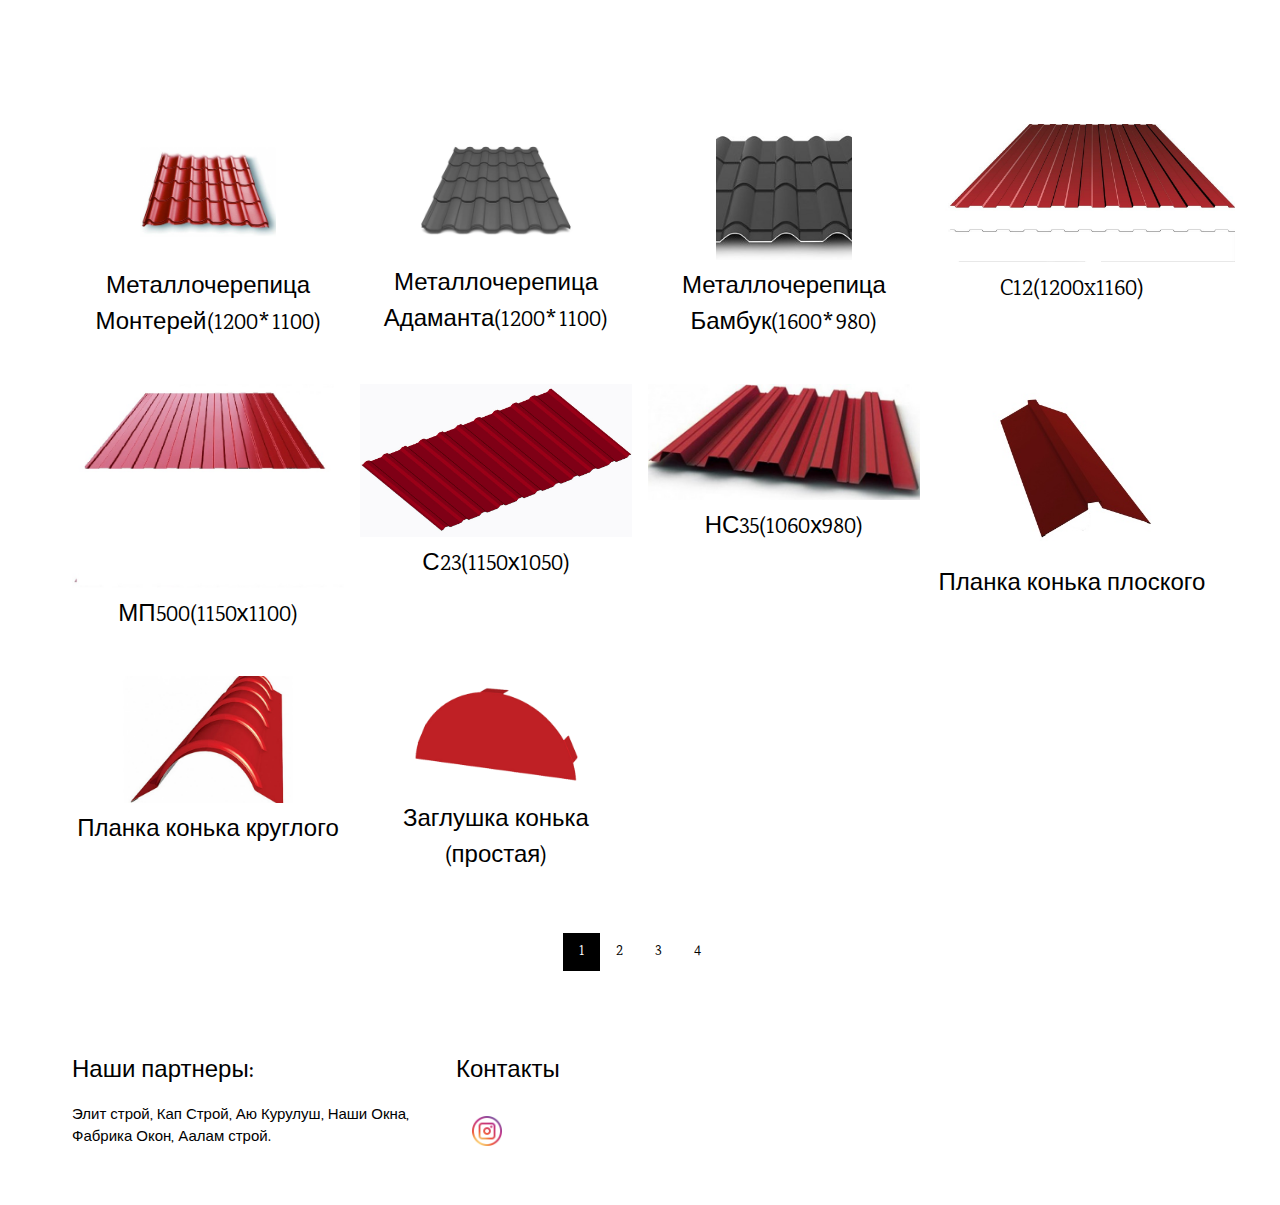
<file: Catalog.html>
<!DOCTYPE html>
<html>
<title>W3.CSS Template</title>
<meta charset="UTF-8">
<meta name="viewport" content="width=device-width, initial-scale=1">
<link rel="stylesheet" href="https://www.w3schools.com/w3css/4/w3.css">
<link rel="stylesheet" href="https://fonts.googleapis.com/css?family=Karma">
<style>
body,h1,h2,h3,h4,h5,h6 {font-family: "Karma", sans-serif}
.w3-bar-block .w3-bar-item {padding:20px}


</style>
<body>

<!-- Sidebar (hidden by default) -->
<nav class="w3-sidebar w3-bar-block w3-card w3-top w3-xlarge w3-animate-left" style="display:none;z-index:2;width:40%;min-width:300px" id="mySidebar">
    <a href="javascript:void(0)" onclick="w3_close()"
       class="w3-bar-item w3-button">Close Menu</a>
    <a href="#food" onclick="w3_close()" class="w3-bar-item w3-button">Food</a>
    <a href="#about" onclick="w3_close()" class="w3-bar-item w3-button">About</a>
</nav>

<!-- Top menu -->
<div class="w3-top">
    <div class="w3-white w3-xlarge" style="max-width:1200px;margin:auto">
        <div class="w3-center w3-padding-16"></div>
    </div>
</div>

<!-- !PAGE CONTENT! -->
<div class="w3-main w3-content w3-padding" style="max-width:1200px;margin-top:100px">

    <!-- First Photo Grid-->
    <div class="w3-row-padding w3-padding-16 w3-center" id="food">
        <div class="w3-quarter">
            <img src="img/17.jpg" alt="Sandwich" style="width:50%">
            <h3>Металлочерепица Монтерей(1200*1100)</h3>
        </div>
        <div class="w3-quarter">
            <img src="img/18.jpg" alt="Steak" style="width:65%">
            <h3>Металлочерепица Адаманта(1200*1100)</h3>
        </div>
        <div class="w3-quarter">
            <img src="img/19.jpg" alt="Cherries" style="width:50%">
            <h3>Металлочерепица Бамбук(1600*980)</h3>
        </div>
        <div class="w3-quarter">
            <img src="img/20.jpg" alt="Pasta and Wine" style="width:110%">
            <h3>C12(1200x1160)</h3>

        </div>
    </div>

    <!-- Second Photo Grid-->
    <div class="w3-row-padding w3-padding-16 w3-center">
        <div class="w3-quarter">
            <img src="img/21.jpg" alt="Popsicle" style="width:100%">
            <h3>МП500(1150х1100)</h3>
        </div>
        <div class="w3-quarter">
            <img src="img/22.jpg" alt="Salmon" style="width:100%">
            <h3>С23(1150х1050)</h3>
        </div>
        <div class="w3-quarter">
            <img src="img/23.jpg" alt="Sandwich" style="width:100%">
            <h3>НС35(1060х980)</h3>
        </div>
        <div class="w3-quarter">
            <img src="img/1.jpg" alt="Croissant" style="width:85%">
            <h3>Планка конька плоского</h3>
        </div>


    </div>
    <div class="w3-row-padding w3-padding-16 w3-center">
        <div class="w3-quarter">
            <img src="img/2.jpg" alt="Popsicle" style="width:70%">
            <h3>Планка конька круглого</h3>
        </div>
        <div class="w3-quarter">
            <img src="img/3.jpg" alt="Salmon" style="width:60%">
            <h3>Заглушка конька (простая)</h3>
        </div>


    </div>

    <!-- Pagination -->
    <div class="w3-center w3-padding-32">
        <div class="w3-bar">

            <a href="Catalog.html" class="w3-bar-item w3-button w3-black w3-hover-black">1</a>
            <a href="Catalog2.html" class="w3-bar-item w3-button w3-hover-black">2</a>
            <a href="Catalog3.html" class="w3-bar-item w3-button w3-hover-black">3</a>
            <a href="Catalog4.html" class="w3-bar-item w3-button w3-hover-black">4</a>
        </div>
    </div>

    <!--<hr id="about">
    <!-- About Section -->
    <!--<div class="w3-container w3-padding-32 w3-center">
        <h3>About Me, The Food Man</h3><br>
        <img src="/w3images/chef.jpg" alt="Me" class="w3-image" style="display:block;margin:auto" width="800" height="533">
        <div class="w3-padding-32">
            <h4><b>I am Who I Am!</b></h4>
            <h6><i>With Passion For Real, Good Food</i></h6>
            <p>Just me, myself and I, exploring the universe of unknownment. I have a heart of love and an interest of lorem ipsum and mauris neque quam blog. I want to share my world with you. Praesent tincidunt sed tellus ut rutrum. Sed vitae justo condimentum, porta lectus vitae, ultricies congue gravida diam non fringilla. Praesent tincidunt sed tellus ut rutrum. Sed vitae justo condimentum, porta lectus vitae, ultricies congue gravida diam non fringilla.</p>
        </div>
    </div>
    <hr>
    <!-- Footer -->

    <footer class="w3-row-padding w3-padding-32">
        <div class="w3-third">
            <h3>Наши партнеры:</h3>
            <p>Элит строй, Кап Строй, Аю Курулуш, Наши Окна, Фабрика Окон, Аалам строй.</p>
        </div>

        <div class="w3-third">
            <h3>Контакты</h3>
            <ul class="w3-ul w3-hoverable">


                <li class="w3-padding-16">
                    <img href="/w3images/gondol.jpg" class="w3-left w3-margin-right" style="width:50px">
                    <a rel="nofollow" href="https://www.instagram.com/mir_krovlikg/"><img src="img/insta1.png" width="30px"></a>
                </li>
            </ul>
        </div>

        <!--<div class="w3-third w3-serif">
            <h3>POPULAR TAGS</h3>
            <p>
                <span class="w3-tag w3-black w3-margin-bottom">Travel</span> <span class="w3-tag w3-dark-grey w3-small w3-margin-bottom">New York</span> <span class="w3-tag w3-dark-grey w3-small w3-margin-bottom">Dinner</span>
                <span class="w3-tag w3-dark-grey w3-small w3-margin-bottom">Salmon</span> <span class="w3-tag w3-dark-grey w3-small w3-margin-bottom">France</span> <span class="w3-tag w3-dark-grey w3-small w3-margin-bottom">Drinks</span>
                <span class="w3-tag w3-dark-grey w3-small w3-margin-bottom">Ideas</span> <span class="w3-tag w3-dark-grey w3-small w3-margin-bottom">Flavors</span> <span class="w3-tag w3-dark-grey w3-small w3-margin-bottom">Cuisine</span>
                <span class="w3-tag w3-dark-grey w3-small w3-margin-bottom">Chicken</span> <span class="w3-tag w3-dark-grey w3-small w3-margin-bottom">Dressing</span> <span class="w3-tag w3-dark-grey w3-small w3-margin-bottom">Fried</span>
                <span class="w3-tag w3-dark-grey w3-small w3-margin-bottom">Fish</span> <span class="w3-tag w3-dark-grey w3-small w3-margin-bottom">Duck</span>
            </p>
        </div>
    </footer>
    <!-- End page content -->
</div>

<script>
// Script to open and close sidebar
function w3_open() {
  document.getElementById("mySidebar").style.display = "block";
}

function w3_close() {
  document.getElementById("mySidebar").style.display = "none";
}
</script>

</body>
</html>
</file>
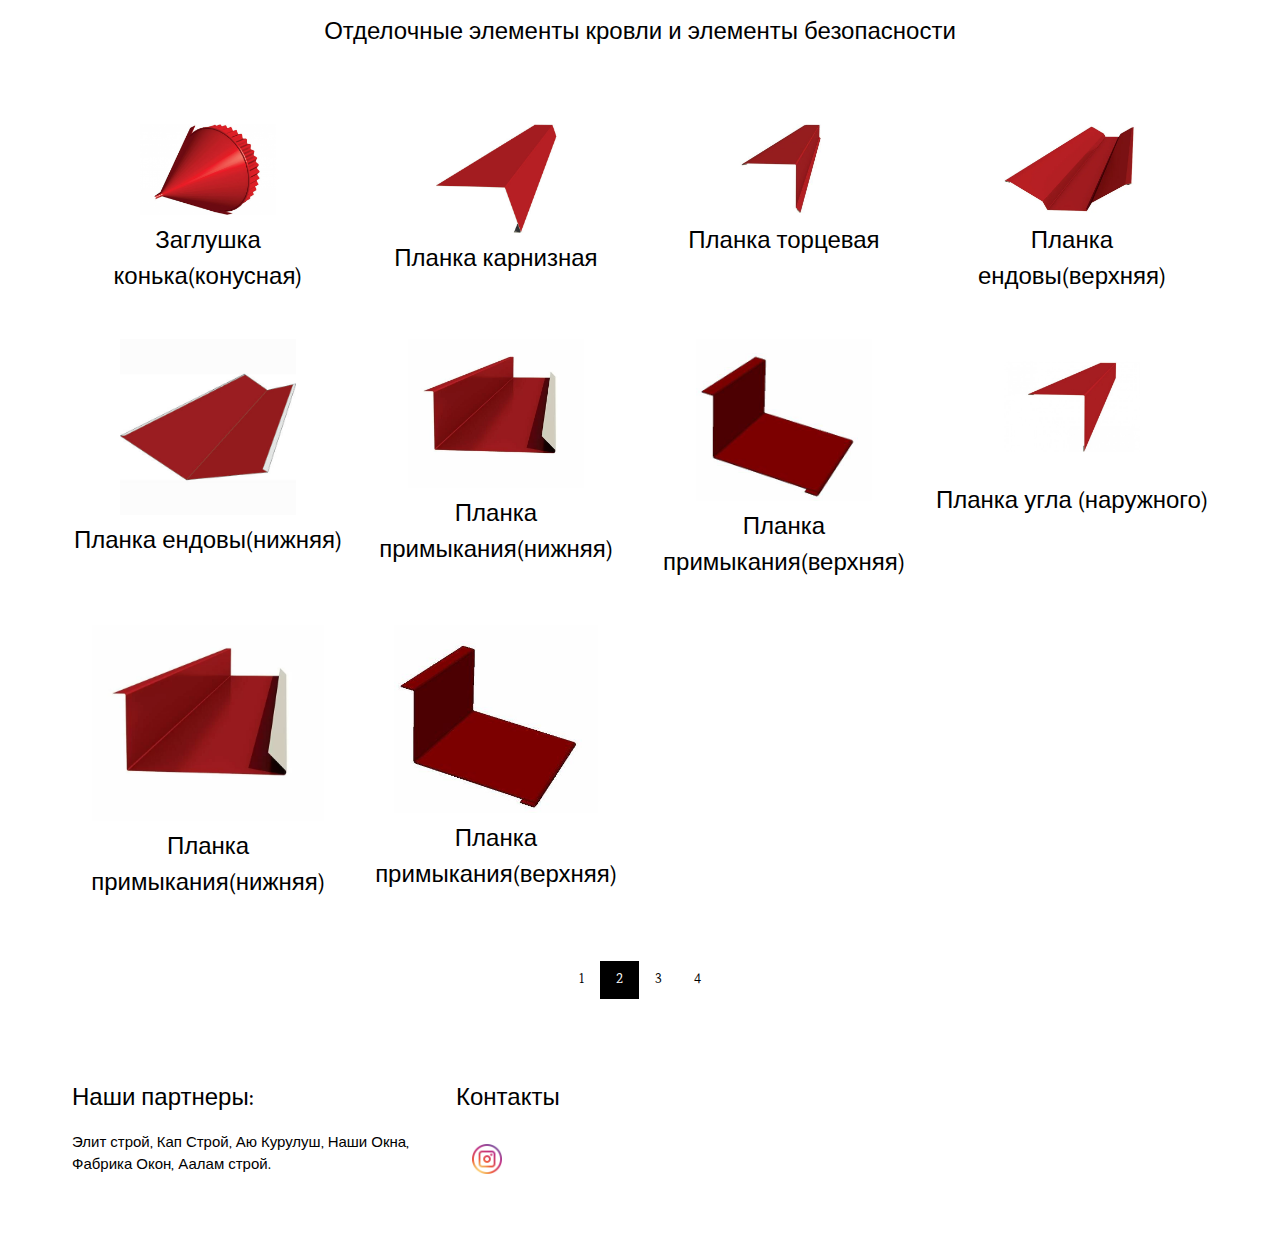
<file: Catalog2.html>
<!DOCTYPE html>
<html>
<title>W3.CSS Template</title>
<meta charset="UTF-8">
<meta name="viewport" content="width=device-width, initial-scale=1">
<link rel="stylesheet" href="https://www.w3schools.com/w3css/4/w3.css">
<link rel="stylesheet" href="https://fonts.googleapis.com/css?family=Karma">
<style>
body,h1,h2,h3,h4,h5,h6 {font-family: "Karma", sans-serif}
.w3-bar-block .w3-bar-item {padding:20px}

</style>
<body>

<!-- Sidebar (hidden by default) -->
<nav class="w3-sidebar w3-bar-block w3-card w3-top w3-xlarge w3-animate-left" style="display:none;z-index:2;width:40%;min-width:300px" id="mySidebar">
    <a href="javascript:void(0)" onclick="w3_close()"
       class="w3-bar-item w3-button">Close Menu</a>
    <a href="#food" onclick="w3_close()" class="w3-bar-item w3-button">Food</a>
    <a href="#about" onclick="w3_close()" class="w3-bar-item w3-button">About</a>
</nav>

<!-- Top menu -->
<div class="w3-top">
    <div class="w3-white w3-xlarge" style="max-width:1200px;margin:auto">
        <div class="w3-center w3-padding-16">Отделочные элементы кровли и элементы безопасности</div>
    </div>
</div>

<!-- !PAGE CONTENT! -->
<div class="w3-main w3-content w3-padding" style="max-width:1200px;margin-top:100px">

    <!-- First Photo Grid-->
    <div class="w3-row-padding w3-padding-16 w3-center" id="food">
        <div class="w3-quarter">
            <img src="img/4.jpg" alt="Sandwich" style="width:50%">
            <h3>Заглушка конька(конусная)</h3>
        </div>
        <div class="w3-quarter">
            <img src="img/5.jpg" alt="Steak" style="width:60%">
            <h3>Планка карнизная</h3>
        </div>
        <div class="w3-quarter">
            <img src="img/6.jpg" alt="Cherries" style="width:50%">
            <h3>Планка торцевая</h3>
        </div>
        <div class="w3-quarter">
            <img src="img/7.jpg" alt="Pasta and Wine" style="width:50%">
            <h3>Планка ендовы(верхняя)</h3>

        </div>
    </div>

    <!-- Second Photo Grid-->
    <div class="w3-row-padding w3-padding-16 w3-center">
        <div class="w3-quarter">
            <img src="img/8.jpg" alt="Popsicle" style="width:65%">
            <h3>Планка ендовы(нижняя)</h3>
        </div>
        <div class="w3-quarter">
            <img src="img/9.jpg" alt="Salmon" style="width:65%">
            <h3>Планка примыкания(нижняя)</h3>
        </div>
        <div class="w3-quarter">
            <img src="img/10.jpg" alt="Sandwich" style="width:65%">
            <h3>Планка примыкания(верхняя)</h3>
        </div>
        <div class="w3-quarter">
            <img src="img/11.jpg" alt="Croissant" style="width:50%">
            <h3>Планка угла (наружного)</h3>
        </div>


    </div>
    <div class="w3-row-padding w3-padding-16 w3-center">
        <div class="w3-quarter">
            <img src="img/9.jpg" alt="Popsicle" style="width:85%">
            <h3>Планка примыкания(нижняя)</h3>
        </div>
        <div class="w3-quarter">
            <img src="img/10.jpg" alt="Salmon" style="width:75%">
            <h3>Планка примыкания(верхняя)</h3>
        </div>


    </div>

    <!-- Pagination -->
    <div class="w3-center w3-padding-32">
        <div class="w3-bar">
            <a href="Catalog.html" class="w3-bar-item w3-hover-black w3-button">1</a>
            <a href="Catalog2.html" class="w3-black w3-bar-item w3-button w3-hover-black">2</a>
            <a href="Catalog3.html" class="w3-bar-item w3-button w3-hover-black">3</a>
            <a href="Catalog4.html" class="w3-bar-item w3-button w3-hover-black">4</a>
        </div>
    </div>

    <!--<hr id="about">
    <!-- About Section -->
    <!--<div class="w3-container w3-padding-32 w3-center">
        <h3>About Me, The Food Man</h3><br>
        <img src="/w3images/chef.jpg" alt="Me" class="w3-image" style="display:block;margin:auto" width="800" height="533">
        <div class="w3-padding-32">
            <h4><b>I am Who I Am!</b></h4>
            <h6><i>With Passion For Real, Good Food</i></h6>
            <p>Just me, myself and I, exploring the universe of unknownment. I have a heart of love and an interest of lorem ipsum and mauris neque quam blog. I want to share my world with you. Praesent tincidunt sed tellus ut rutrum. Sed vitae justo condimentum, porta lectus vitae, ultricies congue gravida diam non fringilla. Praesent tincidunt sed tellus ut rutrum. Sed vitae justo condimentum, porta lectus vitae, ultricies congue gravida diam non fringilla.</p>
        </div>
    </div>
    <hr>
    <!-- Footer -->
    <footer class="w3-row-padding w3-padding-32">
        <div class="w3-third">
            <h3>Наши партнеры:</h3>
            <p>Элит строй, Кап Строй, Аю Курулуш, Наши Окна, Фабрика Окон, Аалам строй.</p>
        </div>

        <div class="w3-third">
            <h3>Контакты</h3>
            <ul class="w3-ul w3-hoverable">


                <li class="w3-padding-16">
                    <img href="/w3images/gondol.jpg" class="w3-left w3-margin-right" style="width:50px">
                    <a rel="nofollow" href="https://www.instagram.com/mir_krovlikg/"><img src="img/insta1.png" width="30px"></a>
                </li>
            </ul>
            <!--<footer class="w3-row-padding w3-padding-32">
                <div class="w3-third">
                    <h3>FOOTER</h3>
                    <p>Praesent tincidunt sed tellus ut rutrum. Sed vitae justo condimentum, porta lectus vitae, ultricies congue gravida diam non fringilla.</p>
                    <p>Powered by <a href="https://www.w3schools.com/w3css/default.asp" target="_blank">w3.css</a></p>
                </div>
                <div class="w3-third">
                    <h3>BLOG POSTS</h3>
                    <ul class="w3-ul w3-hoverable">
                        <li class="w3-padding-16">
                            <img src="/w3images/workshop.jpg" class="w3-left w3-margin-right" style="width:50px">
                            <span class="w3-large">Lorem</span><br>
                            <span>Sed mattis nunc</span>
                        </li>
                        <li class="w3-padding-16">
                            <img src="/w3images/gondol.jpg" class="w3-left w3-margin-right" style="width:50px">
                            <span class="w3-large">Ipsum</span><br>
                            <span>Praes tinci sed</span>
                        </li>
                    </ul>
                </div>
                <div class="w3-third w3-serif">
                    <h3>POPULAR TAGS</h3>
                    <p>
                        <span class="w3-tag w3-black w3-margin-bottom">Travel</span> <span class="w3-tag w3-dark-grey w3-small w3-margin-bottom">New York</span> <span class="w3-tag w3-dark-grey w3-small w3-margin-bottom">Dinner</span>
                        <span class="w3-tag w3-dark-grey w3-small w3-margin-bottom">Salmon</span> <span class="w3-tag w3-dark-grey w3-small w3-margin-bottom">France</span> <span class="w3-tag w3-dark-grey w3-small w3-margin-bottom">Drinks</span>
                        <span class="w3-tag w3-dark-grey w3-small w3-margin-bottom">Ideas</span> <span class="w3-tag w3-dark-grey w3-small w3-margin-bottom">Flavors</span> <span class="w3-tag w3-dark-grey w3-small w3-margin-bottom">Cuisine</span>
                        <span class="w3-tag w3-dark-grey w3-small w3-margin-bottom">Chicken</span> <span class="w3-tag w3-dark-grey w3-small w3-margin-bottom">Dressing</span> <span class="w3-tag w3-dark-grey w3-small w3-margin-bottom">Fried</span>
                        <span class="w3-tag w3-dark-grey w3-small w3-margin-bottom">Fish</span> <span class="w3-tag w3-dark-grey w3-small w3-margin-bottom">Duck</span>
                    </p>
                </div>
            </footer>
            <!-- End page content -->
        </div>

        <script>
// Script to open and close sidebar
function w3_open() {
  document.getElementById("mySidebar").style.display = "block";
}

function w3_close() {
  document.getElementById("mySidebar").style.display = "none";
}
</script>

</body>
</html>
</file>
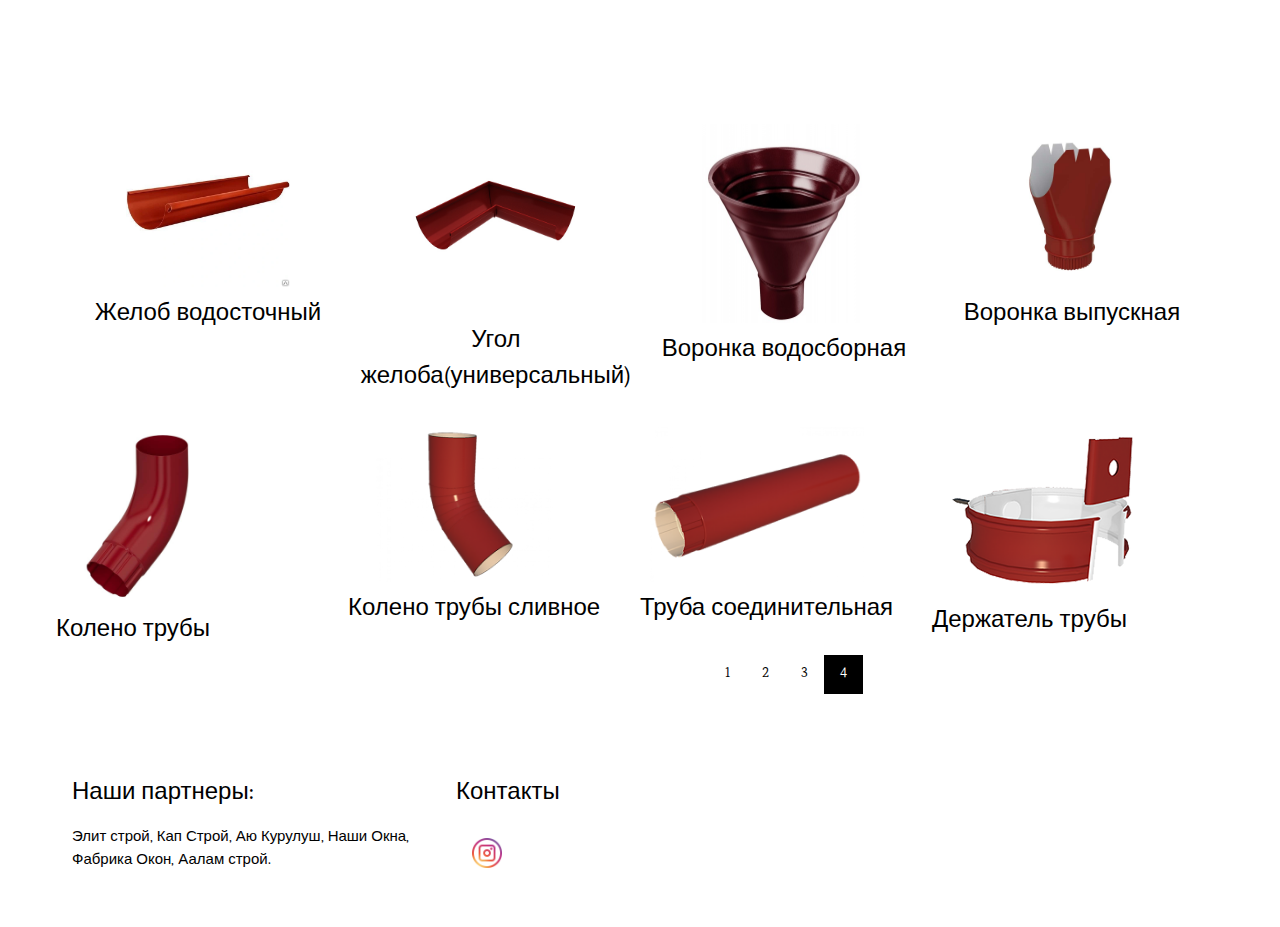
<file: Catalog4.html>
<!DOCTYPE html>
<html>
<title>W3.CSS Template</title>
<meta charset="UTF-8">
<meta name="viewport" content="width=device-width, initial-scale=1">
<link rel="stylesheet" href="https://www.w3schools.com/w3css/4/w3.css">
<link rel="stylesheet" href="https://fonts.googleapis.com/css?family=Karma">
<style>
body,h1,h2,h3,h4,h5,h6 {font-family: "Karma", sans-serif}
.w3-bar-block .w3-bar-item {padding:20px}
</style>
<body>

<!-- Sidebar (hidden by default) -->
<!-- Top menu -->
<div class="w3-top">
    <div class="w3-white w3-xlarge" style="max-width:1200px;margin:auto">
        <div class="w3-center w3-padding-16"></div>
    </div>
</div>

<!-- !PAGE CONTENT! -->
<div class="w3-main w3-content w3-padding" style="max-width:1200px;margin-top:100px">

    <!-- First Photo Grid-->
    <div class="w3-row-padding w3-padding-16 w3-center" id="food">
        <div class="w3-quarter">

            <img src="img/cherries.jpg" alt="Sandwich" style="width:60%">
            <h3>Желоб водосточный</h3>
            <p></p>
        </div>
        <div class="w3-quarter">
            <img src="img/wine.jpg" alt="Steak" style="width:70%">
            <h3>Угол желоба(универсальный)</h3>
            <p></p>
        </div>
        <div class="w3-quarter">
            <img src="img/popsicle.jpg" alt="Cherries" style="width:60%">
            <h3>Воронка водосборная</h3>
            <p></p>
        </div>
        <div class="w3-quarter">
            <img src="img/salmon.jpg" alt="Pasta and Wine" style="width:60%">
            <h3>Воронка выпускная</h3>
            <p></p>
        </div>
    </div>
    <div class="w3-quarter">
        <img src="img/sandwich2.jpg" alt="Pasta and Wine" style="width:60%">
        <h3>Колено трубы</h3>
        <p></p>
    </div>
    <div class="w3-quarter">
        <img src="img/first.jpg" alt="Pasta and Wine" style="width:80%">
        <h3>Колено трубы сливное</h3>
        <p></p>
    </div>
    <div class="w3-quarter">
        <img src="img/croissant.jpg" alt="Pasta and Wine" style="width:80%">
        <h3>Труба соединительная</h3>
        <p></p>
    </div>
    <div class="w3-quarter">
        <img src="img/second.jpg" alt="Pasta and Wine" style="width:80%">
        <h3>Держатель трубы</h3>
        <p></p>
    </div>
    <!-- Second Photo Grid-->
    <!-- <div class="w3-row-padding w3-padding-16 w3-center">
         <div class="w3-quarter">
             <img src="/w3images/popsicle.jpg" alt="Popsicle" style="width:100%">
             <h3>All I Need Is a Popsicle</h3>
             <p>Lorem ipsum text praesent tincidunt ipsum lipsum.</p>
         </div>
         <div class="w3-quarter">
             <img src="/w3images/salmon.jpg" alt="Salmon" style="width:100%">
             <h3>Salmon For Your Skin</h3>
             <p>Once again, some random text to lorem lorem lorem lorem ipsum text praesent tincidunt ipsum lipsum.</p>
         </div>
         <div class="w3-quarter">
             <img src="/w3images/sandwich.jpg" alt="Sandwich" style="width:100%">
             <h3>The Perfect Sandwich, A Real Classic</h3>
             <p>Just some random text, lorem ipsum text praesent tincidunt ipsum lipsum.</p>
         </div>
         <div class="w3-quarter">
             <img src="/w3images/croissant.jpg" alt="Croissant" style="width:100%">
             <h3>Le French</h3>
             <p>Lorem lorem lorem lorem ipsum text praesent tincidunt ipsum lipsum.</p>
         </div>
     </div>
     <!-- Pagination -->
    <div class="w3-center w3-padding-32">
        <div class="w3-bar">
            <a href="Catalog.html" class="w3-bar-item w3-button w3-hover-black">1</a>
            <a href="Catalog2.html" class="w3-bar-item w3-button w3-hover-black">2</a>
            <a href="Catalog3.html" class="w3-bar-item w3-button w3-hover-black">3</a>
            <a href="Catalog4.html" class="w3-black w3-bar-item w3-button w3-hover-black">4</a>
        </div>
    </div>


    <!-- Footer -->
    <footer class="w3-row-padding w3-padding-32">
        <div class="w3-third">
            <h3>Наши партнеры:</h3>
            <p>Элит строй, Кап Строй, Аю Курулуш, Наши Окна, Фабрика Окон, Аалам строй.</p>
        </div>

        <div class="w3-third">
            <h3>Контакты</h3>
            <ul class="w3-ul w3-hoverable">


                <li class="w3-padding-16">
                    <img href="/w3images/gondol.jpg" class="w3-left w3-margin-right" style="width:50px">
                    <a rel="nofollow" href="https://www.instagram.com/mir_krovlikg/"><img src="img/insta1.png" width="30px"></a>
                </li>
            </ul>
        </div>


        <!-- End page content -->
</div>

<script>
// Script to open and close sidebar
function w3_open() {
  document.getElementById("mySidebar").style.display = "block";
}

function w3_close() {
  document.getElementById("mySidebar").style.display = "none";
}
</script>

</body>
</html>
</file>
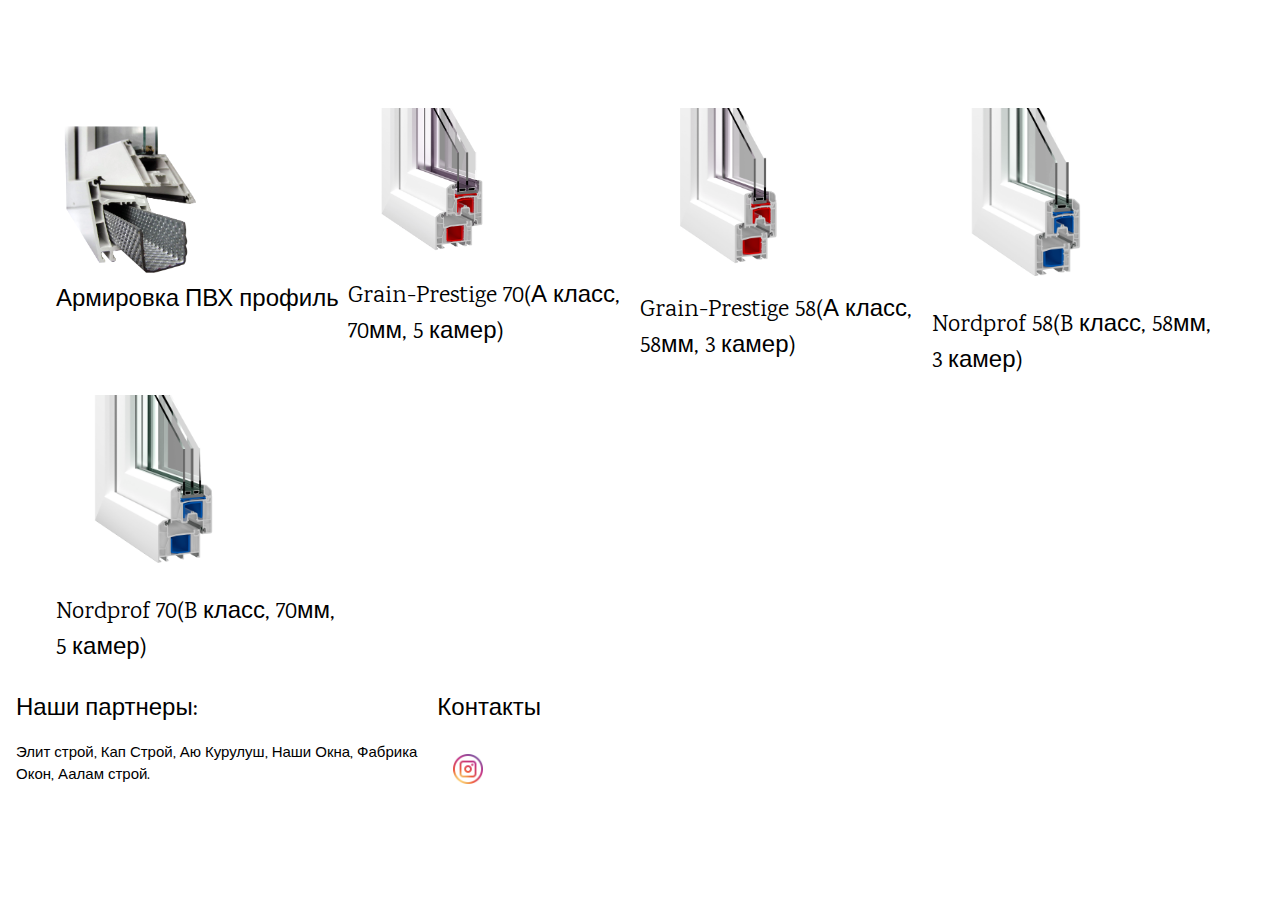
<file: Window.html>
<!DOCTYPE html>
<html>
<title>W3.CSS Template</title>
<meta charset="UTF-8">
<meta name="viewport" content="width=device-width, initial-scale=1">
<link rel="stylesheet" href="https://www.w3schools.com/w3css/4/w3.css">
<link rel="stylesheet" href="https://fonts.googleapis.com/css?family=Karma">
<style>
body,h1,h2,h3,h4,h5,h6 {font-family: "Karma", sans-serif}
.w3-bar-block .w3-bar-item {padding:20px}
</style>
<body>

<!-- Sidebar (hidden by default) -->
<nav class="w3-sidebar w3-bar-block w3-card w3-top w3-xlarge w3-animate-left" style="display:none;z-index:2;width:40%;min-width:300px" id="mySidebar">
    <a href="javascript:void(0)" onclick="w3_close()"
       class="w3-bar-item w3-button">Close Menu</a>
    <a href="#food" onclick="w3_close()" class="w3-bar-item w3-button">Food</a>
    <a href="#about" onclick="w3_close()" class="w3-bar-item w3-button">About</a>
</nav>

<!-- Top menu -->
<div class="w3-top">
    <div class="w3-white w3-xlarge" style="max-width:1200px;margin:auto">
        <div class="w3-center w3-padding-16"></div>
    </div>
</div>

<!-- !PAGE CONTENT! -->
<div class="w3-main w3-content w3-padding" style="max-width:1200px;margin-top:100px">

    <!-- First Photo Grid-->
    <!--<div class="w3-row-padding w3-padding-16 w3-center" id="food">
        <div class="w3-quarter">
            <img src="img/12.jpg" alt="Sandwich" style="width:50%">
            <h3>Планка угла(внутреннего)</h3>
        </div>
        <div class="w3-quarter">
            <img src="img/13.jpg" alt="Steak" style="width:50%">
            <h3>Планка снегоз-теля</h3>
        </div>
        <div class="w3-quarter">
            <img src="img/14.jpg" alt="Cherries" style="width:50%">
            <h3>Снегоз-тель трубчатый</h3>
        </div>
        <div class="w3-quarter">
            <img src="img/15.jpg" alt="Pasta and Wine" style="width:50%">
            <h3>Переходной мостик</h3>

        </div>
    </div>

    <!-- Second Photo Grid-->
        <div class="w3-quarter">
            <img src="img/arm.jpg" alt="Salmon" style="width:50%">
            <h3>Армировка ПВХ профиль</h3>
        </div>
        <div class="w3-quarter">
            <img src="img/70.jpg" alt="Sandwich" style="width:55%">
            <h3>Grain-Prestige 70(А класс, 70мм, 5 камер)</h3>
            <p></p></p>
        </div>
    <div class="w3-quarter">
        <img src="img/58.jpg" alt="Sandwich" style="width:60%">
        <h3>Grain-Prestige 58(А класс, 58мм, 3 камер)</h3>
        <p></p></p>
    </div>
    <div class="w3-quarter">
        <img src="img/nord58.jpg" alt="Sandwich" style="width:65%">
        <h3>Nordprof 58(B класс, 58мм, 3 камер)</h3>
        <p></p></p>
    </div>
    <div class="w3-quarter">
        <img src="img/nord70.jpg" alt="Sandwich" style="width:65%">
        <h3>Nordprof 70(B класс, 70мм, 5 камер)</h3>
        <p></p></p>
    </div>


    </div>



    </div>

    <!-- Pagination -->
    <!--<div class="w3-center w3-padding-32">
        <div class="w3-bar">
            <a href="Catalog.html" class="w3-bar-item w3-button w3-hover-black">1</a>
            <a href="Catalog2.html" class="w3-bar-item w3-button w3-hover-black">2</a>
            <a href="Catalog3.html" class="w3-black w3-bar-item w3-button w3-hover-black">3</a>
            <a href="Catalog4.html" class="w3-bar-item w3-button w3-hover-black">4</a>
        </div>
    </div>

    <!--<hr id="about">
    <!-- About Section -->
    <!--<div class="w3-container w3-padding-32 w3-center">
        <h3>About Me, The Food Man</h3><br>
        <img src="/w3images/chef.jpg" alt="Me" class="w3-image" style="display:block;margin:auto" width="800" height="533">
        <div class="w3-padding-32">
            <h4><b>I am Who I Am!</b></h4>
            <h6><i>With Passion For Real, Good Food</i></h6>
            <p>Just me, myself and I, exploring the universe of unknownment. I have a heart of love and an interest of lorem ipsum and mauris neque quam blog. I want to share my world with you. Praesent tincidunt sed tellus ut rutrum. Sed vitae justo condimentum, porta lectus vitae, ultricies congue gravida diam non fringilla. Praesent tincidunt sed tellus ut rutrum. Sed vitae justo condimentum, porta lectus vitae, ultricies congue gravida diam non fringilla.</p>
        </div>
    </div>
    <hr>
    <!-- Footer -->
    <footer class="w3-row-padding w3-padding-32">
        <div class="w3-third">
            <h3>Наши партнеры:</h3>
            <p>Элит строй, Кап Строй, Аю Курулуш, Наши Окна, Фабрика Окон, Аалам строй.</p>
        </div>

        <div class="w3-third">
            <h3>Контакты</h3>
            <ul class="w3-ul w3-hoverable">


                <li class="w3-padding-16">
                    <img href="/w3images/gondol.jpg" class="w3-left w3-margin-right" style="width:50px">
                    <a rel="nofollow" href="https://www.instagram.com/mir_krovlikg/"><img src="img/insta1.png" width="30px"></a>
                </li>
            </ul>
        </div>
        <!--<footer class="w3-row-padding w3-padding-32">
            <div class="w3-third">
                <h3>FOOTER</h3>
                <p>Praesent tincidunt sed tellus ut rutrum. Sed vitae justo condimentum, porta lectus vitae, ultricies congue gravida diam non fringilla.</p>
                <p>Powered by <a href="https://www.w3schools.com/w3css/default.asp" target="_blank">w3.css</a></p>
            </div>
            <div class="w3-third">
                <h3>BLOG POSTS</h3>
                <ul class="w3-ul w3-hoverable">
                    <li class="w3-padding-16">
                        <img src="/w3images/workshop.jpg" class="w3-left w3-margin-right" style="width:50px">
                        <span class="w3-large">Lorem</span><br>
                        <span>Sed mattis nunc</span>
                    </li>
                    <li class="w3-padding-16">
                        <img src="/w3images/gondol.jpg" class="w3-left w3-margin-right" style="width:50px">
                        <span class="w3-large">Ipsum</span><br>
                        <span>Praes tinci sed</span>
                    </li>
                </ul>
            </div>
            <div class="w3-third w3-serif">
                <h3>POPULAR TAGS</h3>
                <p>
                    <span class="w3-tag w3-black w3-margin-bottom">Travel</span> <span class="w3-tag w3-dark-grey w3-small w3-margin-bottom">New York</span> <span class="w3-tag w3-dark-grey w3-small w3-margin-bottom">Dinner</span>
                    <span class="w3-tag w3-dark-grey w3-small w3-margin-bottom">Salmon</span> <span class="w3-tag w3-dark-grey w3-small w3-margin-bottom">France</span> <span class="w3-tag w3-dark-grey w3-small w3-margin-bottom">Drinks</span>
                    <span class="w3-tag w3-dark-grey w3-small w3-margin-bottom">Ideas</span> <span class="w3-tag w3-dark-grey w3-small w3-margin-bottom">Flavors</span> <span class="w3-tag w3-dark-grey w3-small w3-margin-bottom">Cuisine</span>
                    <span class="w3-tag w3-dark-grey w3-small w3-margin-bottom">Chicken</span> <span class="w3-tag w3-dark-grey w3-small w3-margin-bottom">Dressing</span> <span class="w3-tag w3-dark-grey w3-small w3-margin-bottom">Fried</span>
                    <span class="w3-tag w3-dark-grey w3-small w3-margin-bottom">Fish</span> <span class="w3-tag w3-dark-grey w3-small w3-margin-bottom">Duck</span>
                </p>
            </div>
        </footer>
        <!-- End page content -->
</div>

<script>
// Script to open and close sidebar
function w3_open() {
  document.getElementById("mySidebar").style.display = "block";
}

function w3_close() {
  document.getElementById("mySidebar").style.display = "none";
}
</script>

</body>
</html>
</file>
